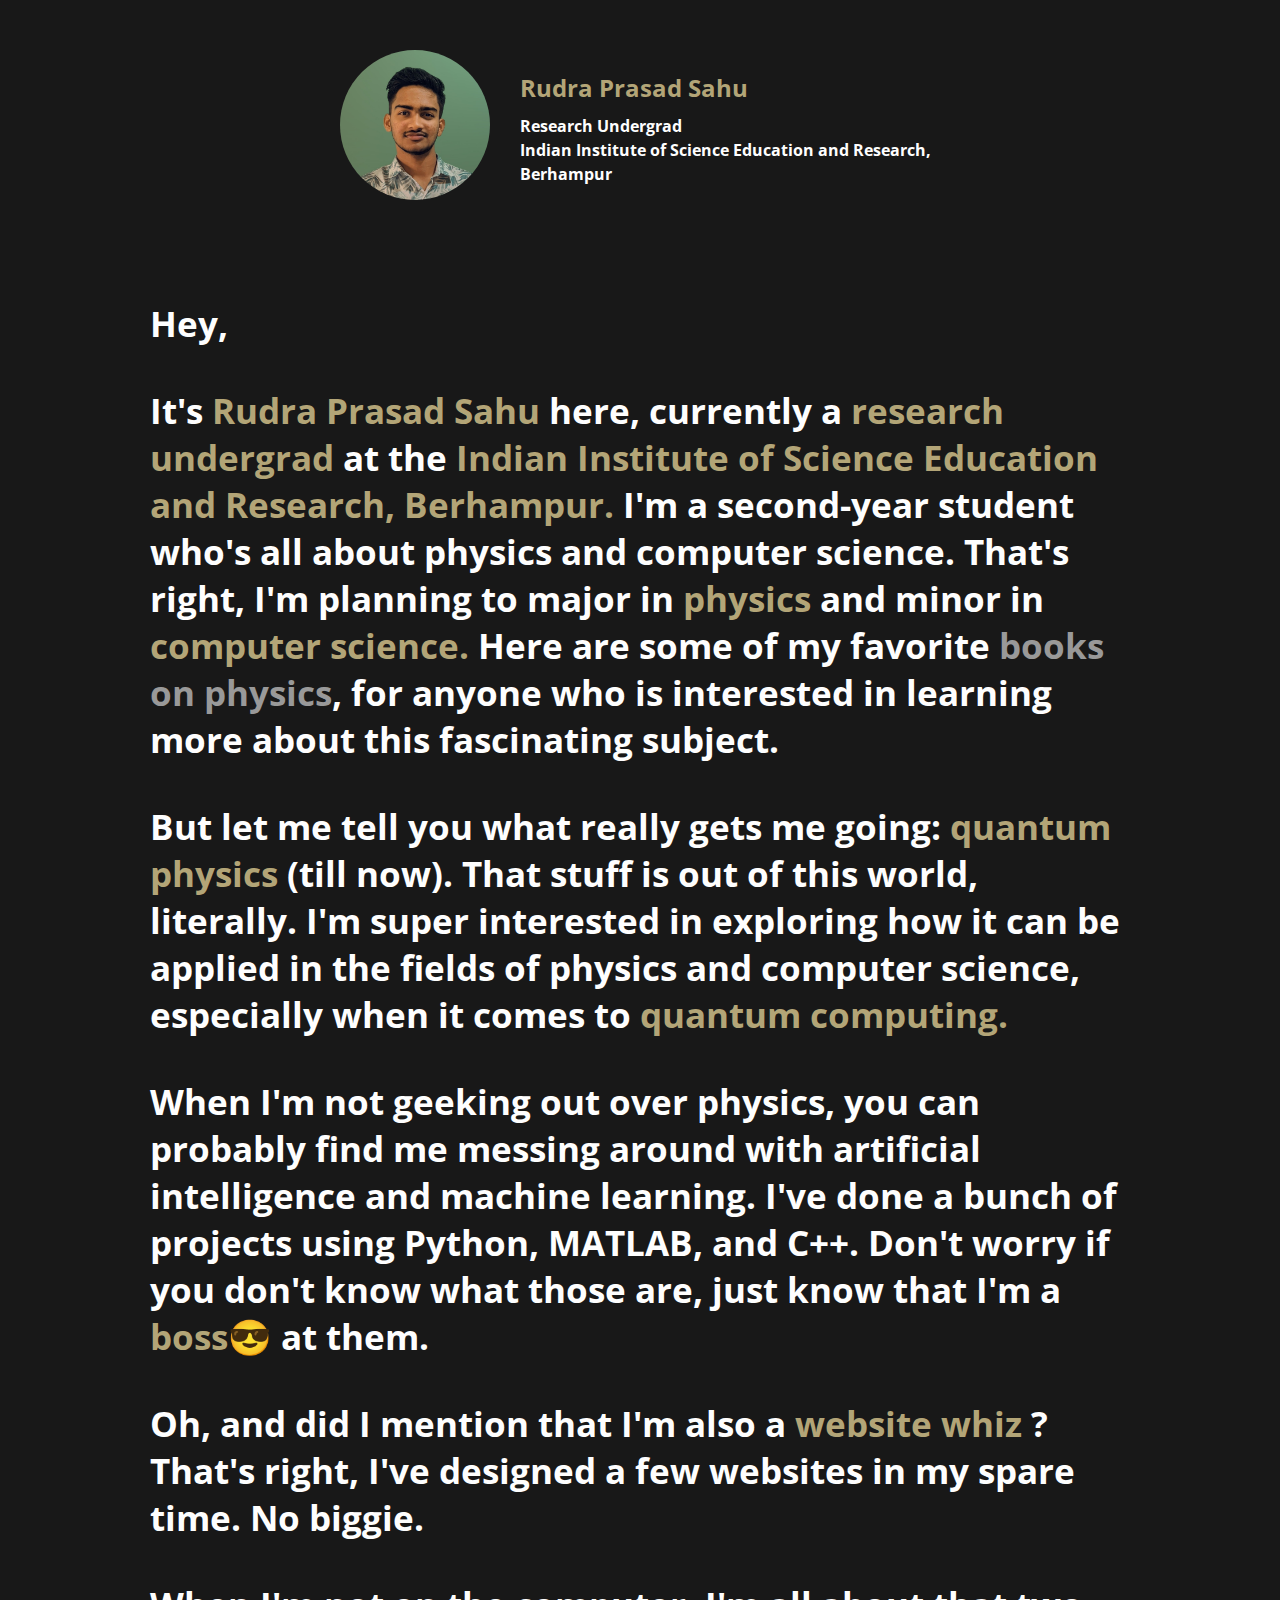
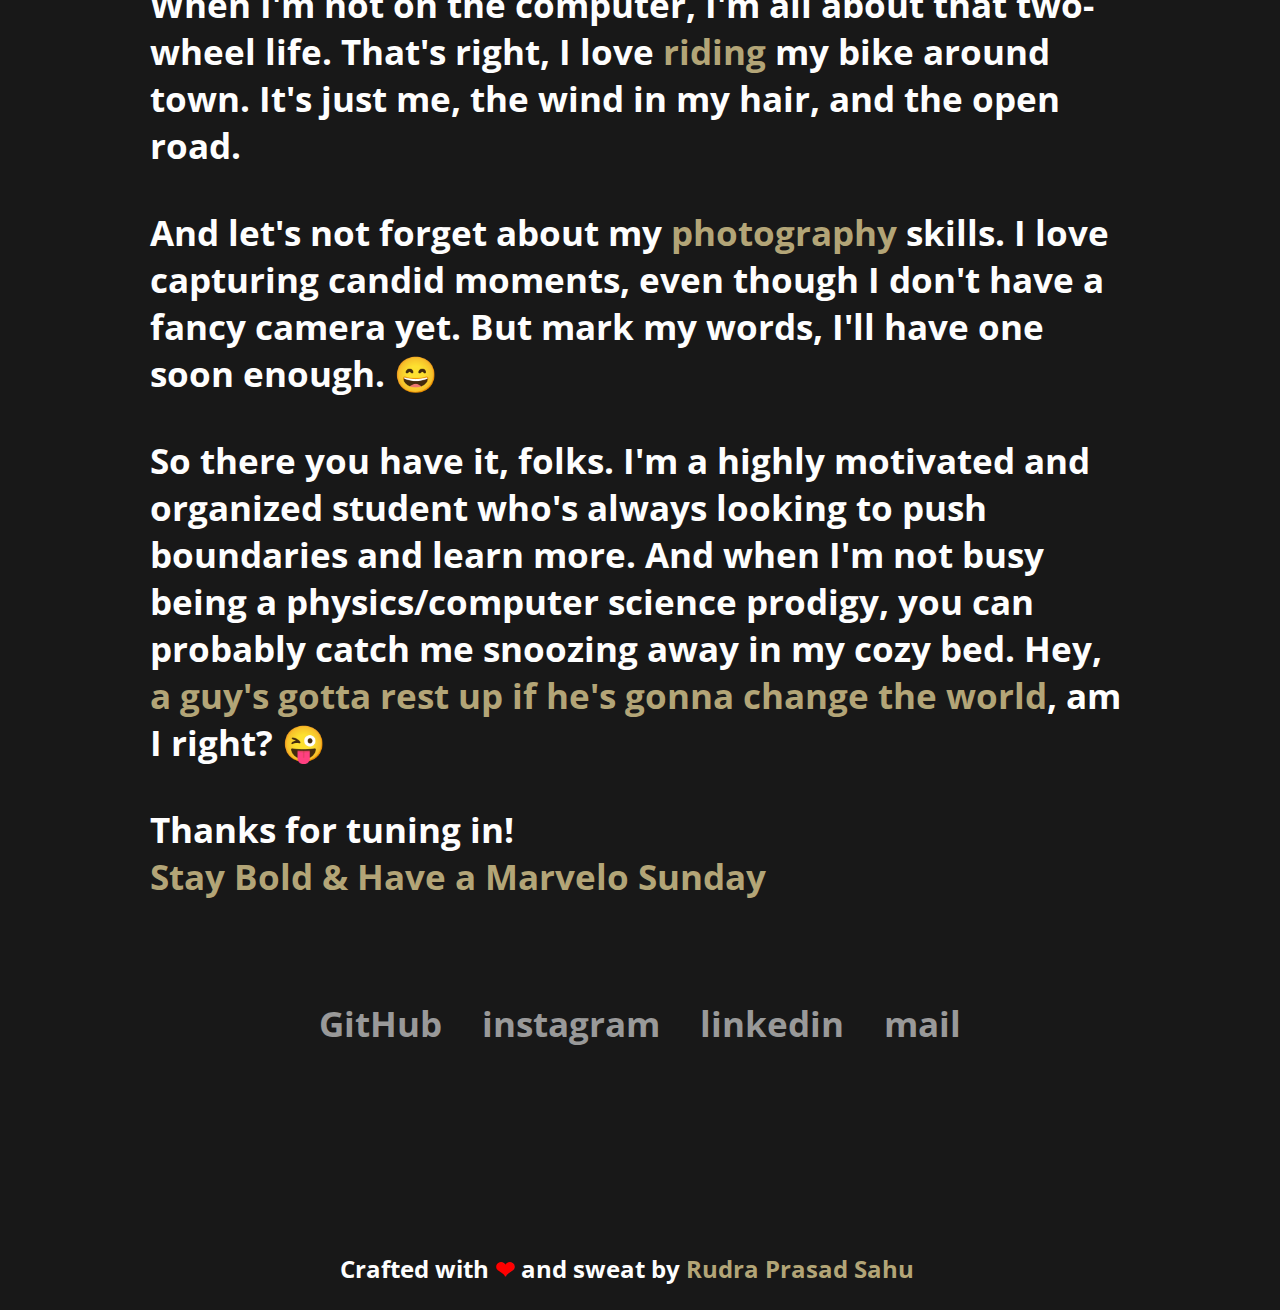
<file: index.html>
<!DOCTYPE html>
<html lang="en">

<head>
    <meta charset="UTF-8">
    <meta http-equiv="X-UA-Compatible" content="IE=edge">
    <meta name="viewport" content="width=device-width, initial-scale=1.0">
    <meta name="keywords"
        content="Rudra Prasad Sahu, IISER, IISER BPR, IISER Berhampur, Physics, Computer science, quantum computing, photography, Research, r&d, Niser, IISc">
    <meta name="description"
        content="Discover the mind-bending world of Rudra Prasad Sahu, the research undergrad at the Indian Institute of Science Education and Research,Berhampur. With a passion for quantum physics and computer science, this student is pushing boundaries and breaking barriers. Get lost in his projects and marvel at his coding skills. Step into the world of this physics prodigy and see what makes him tick.">
    <meta name="author" content="Rudra Prasad Sahu">
    <meta name="google-site-verification" content="n9cZg6U424bmVKVRs1SORUxLIArdnNQAlnun9AarpSw" />
    <!-- Google tag (gtag.js) -->
    <script async src="https://www.googletagmanager.com/gtag/js?id=G-KQ0XFHHMND"></script>
    <script>
        window.dataLayer = window.dataLayer || [];
        function gtag() { dataLayer.push(arguments); }
        gtag('js', new Date());

        gtag('config', 'G-KQ0XFHHMND');
    </script>
    <link rel="icon" type="image/png" href="logo1.png" />
    <link rel="stylesheet" href="style.css">
    <title>Rudra Prasad Sahu</title>
</head>

<body onload="typeNextWord()">
    <div>

        <div class="container">
            <img src="Rudra_dp.jpg" alt="Rudra Prasad Sahu" class="profile-pic">
            <div class="profile-info">
                <h1 class="name yellow">Rudra Prasad Sahu</h1>
                <h1 class="description">Research Undergrad <br> Indian Institute of Science Education and Research,
                    Berhampur</h1>
            </div>
        </div>

        <div class="sec" id="sec">
            <div class="new">
                <p>Hey,</p>
            </div>
            <div class="new">
                <p> It's
                    <span class="yellow">Rudra Prasad Sahu</span> here, currently a <span class="yellow">research
                        undergrad</span>
                    at the <span class="yellow">Indian
                        Institute of Science Education and Research, Berhampur.</span> I'm a second-year student who's
                    all
                    about physics
                    and computer science. That's right, I'm planning to major in <span class="yellow">physics</span> and
                    minor
                    in <span class="yellow">computer science.</span>
                    Here are some of my favorite <a href="https://docs.google.com/spreadsheets/d/1ZXUrwpQJ_mjIHHVkjW38BVOd_-1UvwcODFOMWxdi-0M/edit?usp=sharing" class="link" target="_blank">books on physics</a>, for anyone who is interested in learning more about this fascinating subject.
                    <!-- I'm also proud to have done some <a href="#">research and publications</a> - wanna check them out?  -->
                </p>
            </div>

            <div class="new">
                <p>But let me tell you what really gets me going:
                    <span class="yellow">quantum physics</span> (till now). That stuff
                    is out of this world, literally. I'm
                    super interested in exploring how it can be applied in the fields of physics and computer science,
                    especially
                    when it comes to <span class="yellow">quantum computing.</span> 
                </p>
            </div>

            <div class="new">
                <p>When I'm not geeking out over physics, you can probably find me messing around with artificial
                    intelligence and
                    machine learning. I've done a bunch of projects using Python, MATLAB, and C++. Don't worry if you
                    don't
                    know
                    what those are, just know that I'm a
                    <span class="yellow">boss</span>&#128526; at them.
                </p>
            </div>

            <div class="new">
                <p>Oh, and did I mention that I'm also a
                    <span class="yellow">website whiz</span> ? That's right, I've designed a
                    few websites in my spare time.
                    No biggie.
                </p>
            </div>

            <div class="new">
                <p>When I'm not on the computer, I'm all about that two-wheel life. That's right, I love <span
                        class="yellow">riding</span> my bike around town.
                    It's just me, the wind in my hair, and the open road.</p>
            </div>


            <div class="new">
                <p>And let's not forget about my
                    <span class="yellow">photography</span> skills. I love capturing candid moments,
                    even though I don't have a
                    fancy camera yet. But mark my words, I'll have one soon enough. &#128516;
                </p>
            </div>


            <div class="new">
                <p>So there you have it, folks. I'm a highly motivated and organized student who's always looking to
                    push
                    boundaries
                    and learn more. And when I'm not busy being a physics/computer science prodigy, you can probably
                    catch
                    me
                    snoozing away in my cozy bed. Hey, <span class="yellow">a guy's gotta rest up if he's gonna change
                        the
                        world</span>, am I right? &#128540;
                </p>
            </div>


            <div class="new">
                <p>Thanks for tuning in!</p> <br>
                <p class="yellow">Stay Bold & Have a <span id="typing"></span> <span id="dayOfWeek"></span></p>
            </div>
        </div>
    </div>


    <div class="words-container">
        <div class="word"><a href="https://github.com/rudraprsd" class="link" target="_blank">GitHub</a></div>
        <div class="word"><a href="https://www.instagram.com/rudra.prasad_/" class="link" target="_blank">instagram</a>
        </div>
        <div class="word"><a href="https://www.linkedin.com/in/rudra-prasad-sahu-631227226/" class="link"
                target="_blank">linkedin</a></div>
        <div class="word"><a href="mailto:srudra3110@gmail.com" class="link" >mail</a></div>
    </div>

    <div class="love">
        Crafted with <span class="red">&#10084;</span> and sweat by <span class="yellow">Rudra Prasad Sahu</span>
    </div>



    <script>
        // Get the current date
        var currentDate = new Date();

        // Get the day of the week as a number (0-6)
        var dayOfWeekNumber = currentDate.getDay();

        // Convert the day of the week number to a string
        var dayOfWeekString;
        switch (dayOfWeekNumber) {
            case 0:
                dayOfWeekString = "Sunday";
                break;
            case 1:
                dayOfWeekString = "Monday";
                break;
            case 2:
                dayOfWeekString = "Tuesday";
                break;
            case 3:
                dayOfWeekString = "Wednesday";
                break;
            case 4:
                dayOfWeekString = "Thursday";
                break;
            case 5:
                dayOfWeekString = "Friday";
                break;
            case 6:
                dayOfWeekString = "Saturday";
                break;
        }

        // Set the text of the dayOfWeek span to the current day of the week
        document.getElementById("dayOfWeek").textContent = dayOfWeekString;
    </script>

    <script>
        var words = ["Marvelous", "Fabulous", "Fantastic", "Superb", "Phenomenal", "Thrilling"]; // Array of words to auto-type
        var index = 0; // Index to keep track of which word to type next

        function typeNextWord() {
            var word = words[index]; // Get the next word to type
            index = (index + 1) % words.length; // Increment the index and wrap around if necessary
            document.getElementById("typing").innerHTML = ""; // Clear the existing text
            typeWord(word, 0); // Start typing the new word
        }

        function typeWord(word, index) {
            if (index < word.length) { // If we haven't typed the whole word yet
                var text = document.getElementById("typing").innerHTML; // Get the current text
                text += word.charAt(index); // Add the next character
                document.getElementById("typing").innerHTML = text; // Update the text on the page
                setTimeout(function () { typeWord(word, index + 1); }, 100); // Wait 100ms and then type the next character
            } else {
                setTimeout(typeNextWord, 1000); // Wait 1s and then start typing the next word
            }
        }
    </script>
</body>

</html>
</file>
<file: style.css>
@import url('https://fonts.googleapis.com/css2?family=Merriweather+Sans:wght@700&family=Poppins:wght@400;500;600&display=swap');
@import url('https://fonts.googleapis.com/css2?family=Open+Sans:wght@700&family=Poppins:wght@400;500;600&display=swap');


* {
    margin: 0;
    padding: 0;
    box-sizing: border-box;
    /* font-family: 'Merriweather Sans', sans-serif;  */
    font-family: 'Open Sans', sans-serif;
    scroll-behavior: smooth;
}

body {
    background-color: #181818;
    color: #fefefe;
    font-weight: 700;
    font-size: 35px;
    min-height: 100vh;
    overflow-x: hidden;
}

.yellow {
    color: #b3a577;
}

p {
    display: inline-block;
}

h1{
    font-size: 35px;
    display: inline-block;
}

.sec {
    position: relative;
    padding-left: 150px;
    padding-right: 150px;
    padding-top: 50px;
    padding-bottom: 10px;
}


/* --------------- */

.container {
    display: flex;
    align-items: center;
    margin: 50px auto;
    max-width: 600px;
}

.profile-pic {
    border-radius: 50%;
    height: 150px;
    width: 150px;
    margin-right: 30px;
}

.name {
    font-size: 24px;
    margin: 0 0 10px 0;
}

.description {
    font-size: 16px;
    margin: 0;
    line-height: 1.5;
}

.new {
    padding-bottom: 40px;
}

.words-container {
    display: flex;
    justify-content: center;
    padding-top: 50px;
    padding-bottom: 180px;
}

.word {
    padding-left: 20px;
    padding-right: 20px;
}

.link {
    text-decoration: none;
    font-size: 35px;
    color: #999999;
}

.link:hover {
    color: #fefefe;
}

.love {
    margin: 25px auto;
    font-size: 24px;
    align-items: center;
    max-width: 600px;
}

.red {
    color: red;
}

@media screen and (max-width: 768px) {

    .container {
        max-width: 410px;
    }
    .profile-pic {
        height: 100px;
        width: 100px;
    }
    .description {
        font-size: 10px;
    }

    .word {
        padding-left: 10px;
        padding-right: 10px;
    }

    .sec{
        font-size: 20px;
    }

    .link {
        font-size: 18px;
    }

    .sec {
        padding-left: 80px;
        padding-right: 80px;
        padding-top: 40px;
        padding-bottom: 10px;
    }

    .love {
        max-width: 290px;
        font-size: 12px;
    }
}

@media screen and (max-width: 426px) {
    .sec {
        padding-left: 50px;
        padding-right: 50px;
    }
    .profile-pic {
        margin-right: 10px;
    }
    .container {
        max-width: 380px;
        margin-left: 26px;
    }
}

@media screen and (max-width: 321px) {
    .words-container {
        display: inline;
        margin-bottom: 50px;
        padding-bottom: 250px;
    }
    .word {
        padding-left: 50px;
        max-height: 40px;
    }
    .profile-pic{
        /* margin-right: 0px; */
        width: 90px;
        height: 90px;
    }
    .profile-info {
        margin-top: -20px;
    }
    .love {
        margin-top: 90px;
    }
    .name {
        font-size: 15px;
        margin-bottom: 0px;
    }
    .description{
        font-size: 10px;
    }
}
</file>
